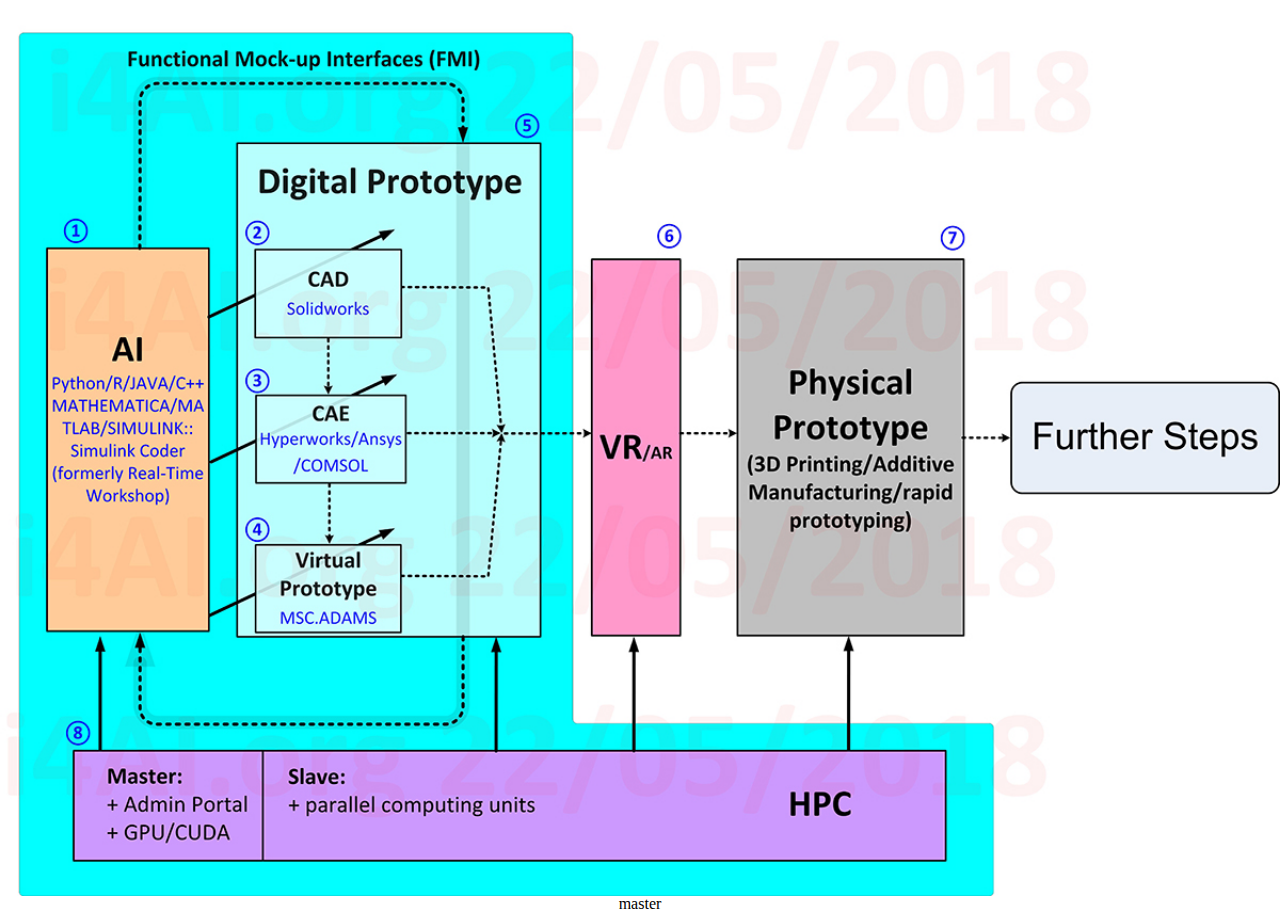
<file: index - 副本.html>
<!DOCTYPE html>
<html lang="en">

<head>
    <meta charset="UTF-8">
    <meta name="viewport" content="width=device-width, initial-scale=1.0">
    <meta http-equiv="X-UA-Compatible" content="ie=edge">
    <link rel="stylesheet" href="./css/reset.css">
    <link rel="stylesheet" href="./css/main.css">
    <script src="./js/main.js"></script>
    <title>Test4</title>
</head>

<body>
    <div id="continer" class="continer">
        <div class="item item-1"></div>
        <div class="item item-2">
            <div class="item item-2-1"></div>
            <div class="item item-2-2"></div>
            <div class="item item-2-3"></div>
        </div>
        <div class="item item-3"></div>
        <div class="item item-4"></div>
        <div class="item item-5"></div>
    </div>
    <div id="overlay" class="detail-panel">
        <div id="item-1-detail" class="detail">
            <h3 class="detail-title">Artificial Intelligence</h3>
            <p>In computer science, artificial intelligence (AI), sometimes called machine intelligence, is intelligence
                demonstrated by machines, in contrast to the natural intelligence displayed by humans and animals.
                Colloquially, the term "artificial intelligence" is used to describe machines that mimic "cognitive"
                functions that humans associate with other human minds, such as "learning" and "problem solving".</p>
        </div>
        <div id="item-2-detail" class="detail">
            <h3 class="detail-title">Digital Prototype</h3>
            <p>Digital Prototyping gives conceptual design, engineering, manufacturing, and sales and marketing
                departments the ability to virtually explore a complete product before it’s built. Industrial designers,
                manufacturers, and engineers use Digital Prototyping to design, iterate, optimize, validate, and
                visualize their products digitally throughout the product development process. Innovative digital
                prototypes can be created via CAutoD through intelligent and near-optimal iterations, meeting multiple
                design objectives (such as maximised output, energy efficiency, highest speed and cost-effectiveness),
                identifying multiple figures of merit, and reducing development gearing and time-to-market. Marketers
                also use Digital Prototyping to create photorealistic renderings and animations of products prior to
                manufacturing. Companies often adopt Digital Prototyping with the goal of improving communication
                between product development stakeholders, getting products to market faster, and facilitating product
                innovation.</p>
        </div>
        <div id="item-2-1-detail" class="detail">
            <h3 class="detail-title">CAD</h3>
            <p>Computer-aided design (CAD) is the use of computers (or workstations) to aid in the creation,
                modification, analysis, or optimization of a design. CAD software is used to increase the
                productivity of the designer, improve the quality of design, improve communications through
                documentation, and to create a database for manufacturing. CAD output is often in the form of
                electronic files for print, machining, or other manufacturing operations. The term CADD (for Computer
                Aided Design and Drafting) is also used.</p>
        </div>
        <div id="item-2-2-detail" class="detail">
            <h3 class="detail-title">CAE</h3>
            <p>Computer-aided engineering (CAE) is the broad usage of computer software to aid in engineering analysis
                tasks. It includes finite element analysis (FEA), computational fluid dynamics (CFD), multibody dynamics
                (MBD), durability and optimization.</p>
        </div>
        <div id="item-2-3-detail" class="detail">
            <h3 class="detail-title">Virtual Prototype</h3>
            <p>Virtual prototyping is a method in the process of product development. It involves using computer-aided
                design (CAD), computer-automated design (CAutoD) and computer-aided engineering (CAE) software to
                validate a design before committing to making a physical prototype. This is done by creating (usually
                3D) computer generated geometrical shapes (parts) and either combining them into an "assembly" and
                testing different mechanical motions, fit and function. The assembly or individual parts could be opened
                in CAE software to simulate the behavior of the product in the real world.</p>
        </div>
        <div id="item-3-detail" class="detail">
            <h3 class="detail-title">VR</h3>
            <p>Virtual reality (VR) is an experience taking place within simulated and immersive environments that can
                be similar to or completely different from the real world. Applications of virtual reality can include
                entertainment (i.e. gaming) and educational purposes (i.e. medical or military training). Other,
                distinct types of VR style technology include augmented reality and mixed reality.</p>
            <h3 class="detail-title">AR</h3>
            <p>Augmented reality (AR) is an interactive experience of a real-world environment where the objects that
                reside in the real-world are enhanced by computer-generated perceptual information, sometimes across
                multiple sensory modalities, including visual, auditory, haptic, somatosensory and olfactory.The
                overlaid sensory information can be constructive (i.e. additive to the natural environment), or
                destructive (i.e. masking of the natural environment).</p>
        </div>
        <div id="item-4-detail" class="detail">
            <h3 class="detail-title">Physical Prototype</h3>
            <p>Physical Prototyping is the process of making a physical representation of an idea. Early in the process
                physical prototypes can be made of all kinds of materials. Physical prototypes allow the designer and
                users to interact with the idea.</p>
        </div>
        <div id="item-5-detail" class="detail">
            <h3 class="detail-title">Master</h3>
        </div>
    </div>
    <p>master</p>
</body>

</html>
</file>
<file: css/main.css>
html, body {
    height: 100%;
    text-align: center;
    display: grid;
}

.continer {
    display: grid;
    background: url("../images/module.jpg");
    background-repeat: no-repeat;
    background-size: 100% auto;
    grid-template-rows: repeat(35, 1fr);
    grid-template-columns: repeat(50, 1fr);
}

.continer .item {
    text-align: center;
}

.continer .item-1 {
    grid-column: 3 / span 6;
    grid-row: 11 / span 15;
}

.continer .item-2 {
    display: grid;
    grid-template-rows: repeat(21, 1fr);
    grid-template-columns: repeat(12, 1fr);
    grid-column: 10 / span 12;
    grid-row: 6 / span 21;
}

.continer .item-2 .item-2-1 {
    grid-column: 2 / span 6;
    grid-row: 6 / span 3;
}

.continer .item-2 .item-2-2 {
    grid-column: 2 / span 6;
    grid-row: 11 / span 4;
}

.continer .item-2 .item-2-3 {
    grid-column: 2 / span 6;
    grid-row: 17 / span 4;
}

.continer .item-3 {
    grid-column: 24 / span 4;
    grid-row: 11 / span 16;
}

.continer .item-4 {
    grid-column: 29 / span 10;
    grid-row: 11 / span 16;
}

.continer .item-5 {
    grid-column: 4 / span 34;
    grid-row: 30 / span 5;
}

#overlay {
    display: none;
    position: fixed;
    top: 0;
    left: 0;
    right: 0;
    bottom: 0;
    content: '';
    background: rgba(0, 0, 0, 0.7);
}

.detail-panel {
    color: #fff;
    text-align: center;
}

.detail-panel .detail {
    display: none;
    margin: 0 auto;
    padding-top: 5%;
    width: 85%;
}

.detail-panel .detail .detail-title {
    padding: .5rem 0;
    font-size: 1.8rem;
    font-weight: bold;
}

.detail-panel .detail p {
    line-height: 1.5rem;
}
</file>
